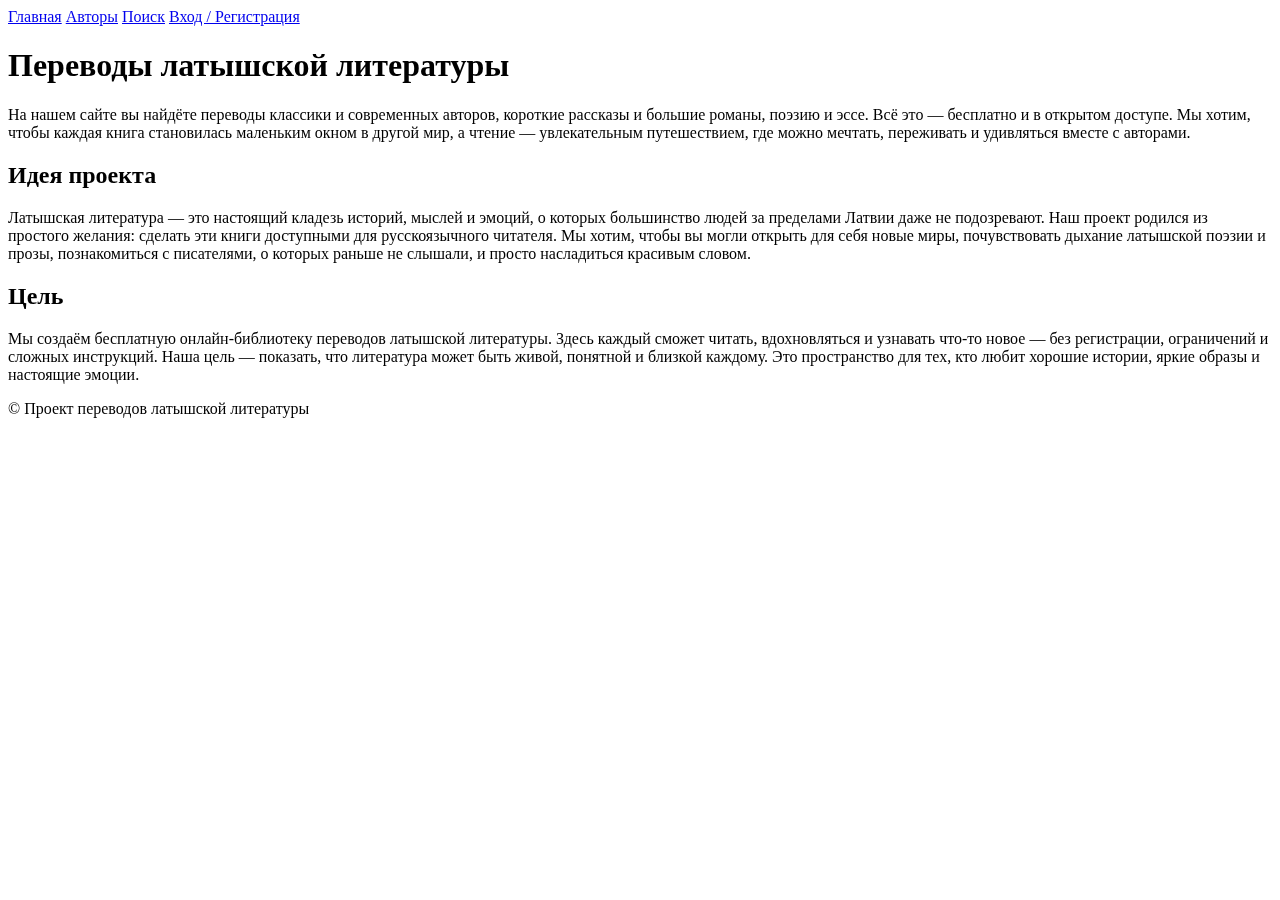
<file: index.html>
<!DOCTYPE html>
<html lang="ru">
<head>
  <meta charset="UTF-8">
  <title>Переводы латышской литературы</title>
  <link rel="stylesheet" href="style.css">
  <!-- AOS CSS -->
  <link href="https://unpkg.com/aos@2.3.1/dist/aos.css" rel="stylesheet">
</head>
<body>

<header class="top-menu" data-aos="fade-down">
  <nav>
    <a href="index.html">Главная</a>
    <a href="authors.html">Авторы</a>
    <a href="search.html">Поиск</a>
    <a href="register.html">Вход / Регистрация</a>
  </nav>
</header>

<main>
  <section data-aos="fade-up">
    <h1>Переводы латышской литературы</h1>
    <p>
     На нашем сайте вы найдёте переводы классики и современных авторов, короткие рассказы и большие романы, поэзию и эссе. Всё это — бесплатно и в открытом доступе. Мы хотим, чтобы каждая книга становилась маленьким окном в другой мир, а чтение — увлекательным путешествием, где можно мечтать, переживать и удивляться вместе с авторами.
    </p>
  </section>

  <section data-aos="fade-up">
    <h2>Идея проекта</h2>
    <p>
      Латышская литература — это настоящий кладезь историй, мыслей и эмоций, о которых большинство людей за пределами Латвии даже не подозревают. Наш проект родился из простого желания: сделать эти книги доступными для русскоязычного читателя. Мы хотим, чтобы вы могли открыть для себя новые миры, почувствовать дыхание латышской поэзии и прозы, познакомиться с писателями, о которых раньше не слышали, и просто насладиться красивым словом.
    </p>
  </section>

  <section data-aos="fade-up">
    <h2>Цель</h2>
    <p>
      Мы создаём бесплатную онлайн-библиотеку переводов латышской литературы. Здесь каждый сможет читать, вдохновляться и узнавать что-то новое — без регистрации, ограничений и сложных инструкций. Наша цель — показать, что литература может быть живой, понятной и близкой каждому. Это пространство для тех, кто любит хорошие истории, яркие образы и настоящие эмоции.
    </p>
  </section>
</main>

<footer data-aos="fade-up">
  <p>© Проект переводов латышской литературы</p>
</footer>

<!-- AOS JS -->
<script src="https://unpkg.com/aos@2.3.1/dist/aos.js"></script>
<script>
  AOS.init({ duration: 1000, once: true });
</script>

</body>
</html>
</file>
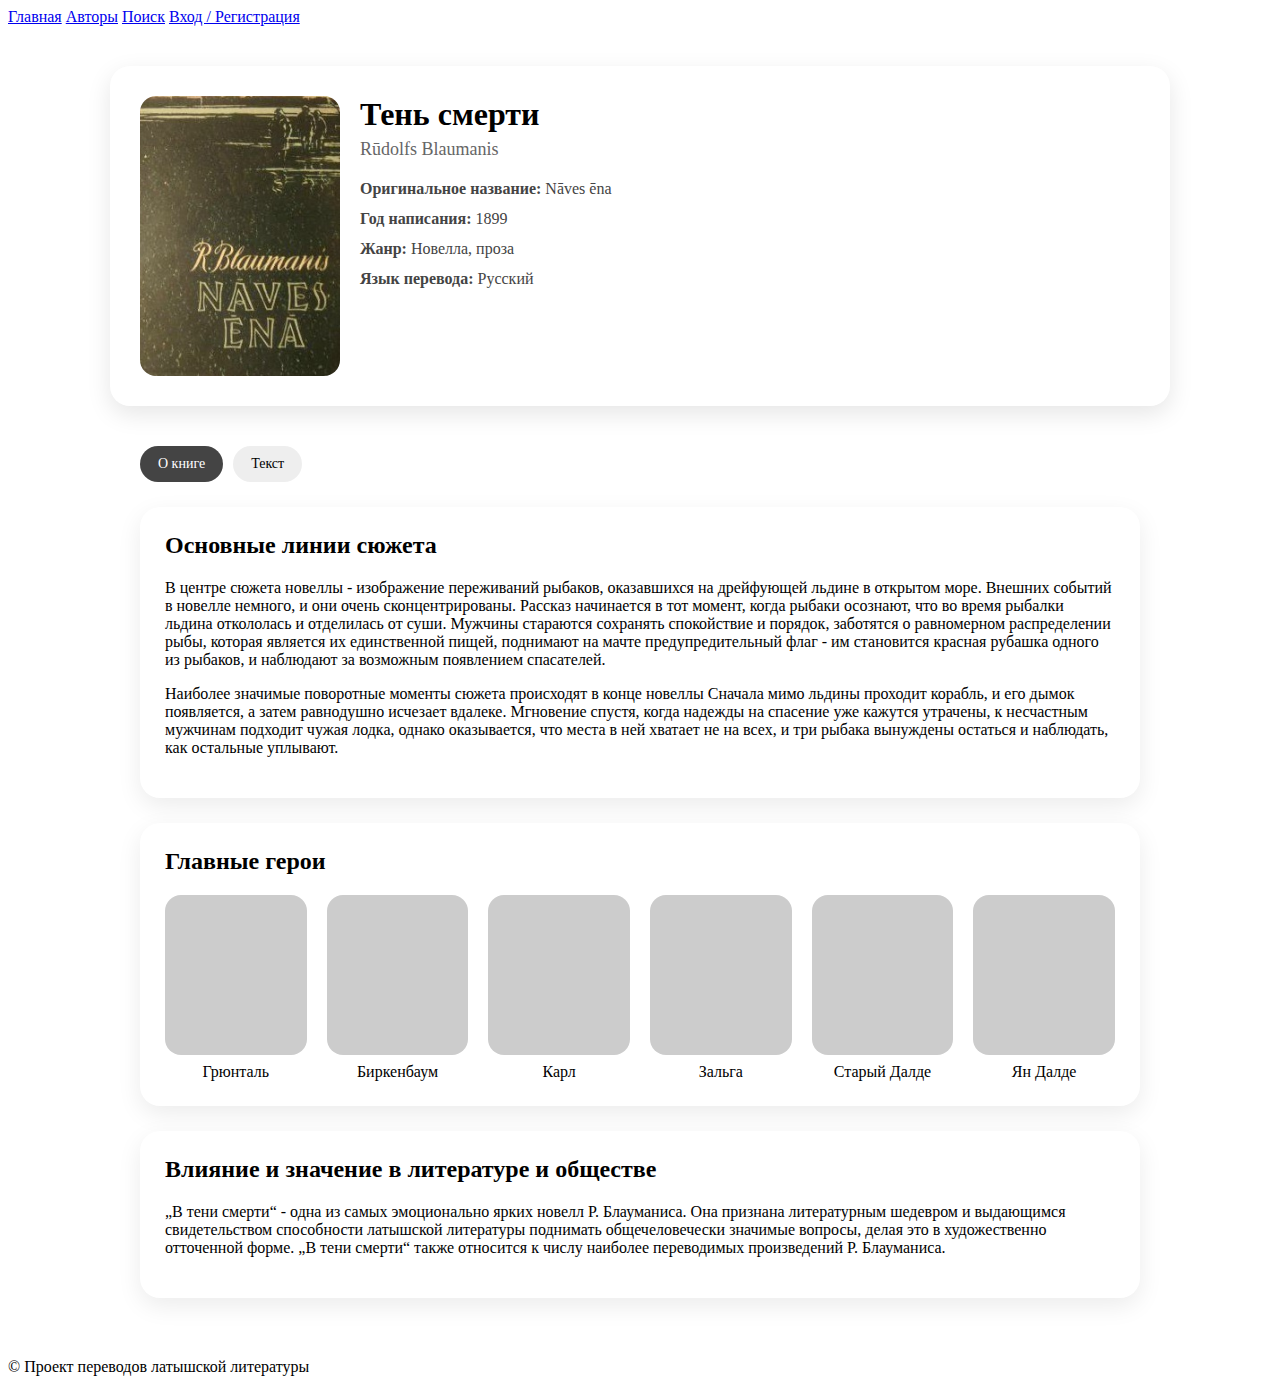
<file: works/naves-ena.html>
<!DOCTYPE html>
<html lang="ru">
<head>
  <meta charset="UTF-8">
  <title>Тень смерти — Rūdolfs Blaumanis</title>
  <link rel="stylesheet" href="../style.css">
  <style>
    .book-header {
  display: flex;
  gap: 20px;
  margin: 40px auto;
  max-width: 1000px;
  background: #fff;
  border-radius: 20px;
  padding: 30px;
  box-shadow: 0 8px 25px rgba(0,0,0,0.1);
  align-items: flex-start;   /* как в том варианте */
}

.book-info {
  flex: 1;   /* просто занимает место, без растягивания */
}


.book-cover {
  width: 200px;
  height: 280px;
  border-radius: 16px;
  overflow: hidden;
  flex-shrink: 0;
  background: #ddd;
}

.book-cover img {
  width: 100%;
  height: 100%;
  object-fit: cover;
}

.book-info h1 {
  margin: 0 0 6px 0;
  font-size: 32px;
  text-align: left;
}

.book-info .author {
  margin: 0 0 20px 0;   /* вот этот отступ делает “перелом” */
  color: #666;
  font-size: 18px;
}


.book-meta p {
  margin: 12px 0;
  font-size: 16px;
  color: #444;
}

.tabs {
  display: flex;
  gap: 10px;
  max-width: 1000px;
  margin: 20px auto;
  padding: 0 20px;
}

.tab {
  padding: 10px 18px;
  background: #eee;
  border-radius: 20px;
  cursor: pointer;
  font-size: 14px;
  transition: 0.2s;
}

.tab:hover {
  background: #ddd;
}

.tab.active {
  background: #444;
  color: white;
}

.tab-content {
  display: none;
  max-width: 1000px;
  margin: 0 auto 60px;
  padding: 0 20px;
}

.tab-content.active {
  display: block;
}

.card {
  background: #fff;
  border-radius: 20px;
  padding: 25px;
  margin-top: 25px;
  box-shadow: 0 8px 25px rgba(0,0,0,0.08);
}

.card h2 {
  margin-top: 0;
}

.book-text {
  line-height: 1.8;
  font-size: 17px;
  color: #222;
}

.book-text p {
  margin-bottom: 16px;
}

    .book-text .dialog {
  margin-left: 20px;
  font-style: italic;
}



    .pagination {
  margin-top: 20px;
  display: flex;
  justify-content: center;
  gap: 15px;
  align-items: center;
}

.pagination button {
  padding: 8px 14px;
  border-radius: 10px;
  border: none;
  background: #444;
  color: white;
  cursor: pointer;
}

.pagination button:hover {
  background: #666;
}



    .heroes-grid {
  display: grid;
  grid-template-columns: repeat(auto-fill, minmax(130px, 1fr));
  gap: 20px;
  margin-top: 20px;
}

.hero-card {
  text-align: center;
  cursor: pointer;
  transition: 0.3s;
}

.hero-card:hover {
  transform: translateY(-5px);
}

.hero-photo {
  width: 100%;
  height: 160px;
  border-radius: 16px;
  background: #ccc;   /* потом заменишь на фон с фото */
  margin-bottom: 8px;
}

.hero-card p {
  margin: 0;
  font-weight: 500;
}

.hero-modal {
  position: fixed;
  inset: 0;
  background: rgba(0,0,0,0.6);
  display: none;
  justify-content: center;
  align-items: center;
  z-index: 999;
}

.hero-modal.active {
  display: flex;
}

.hero-modal-content {
  background: white;
  border-radius: 20px;
  max-width: 500px;
  padding: 30px;
  animation: fadeIn 0.3s ease;
}

@keyframes fadeIn {
  from {opacity: 0; transform: scale(0.95);}
  to {opacity: 1; transform: scale(1);}
}

  </style>
</head>
<body>

<header class="top-menu">
  <nav>
    <a href="../index.html">Главная</a>
    <a href="../authors.html">Авторы</a>
    <a href="../search.html">Поиск</a>
    <a href="../register.html">Вход / Регистрация</a>
  </nav>
</header>

<!-- Шапка книги -->
<div class="book-header">
  <div class="book-cover">
    <img src="../images/naves-ena.jpg" alt="Тень смерти">
  </div>
  <div class="book-info">
    <h1>Тень смерти</h1>
    <p class="author">Rūdolfs Blaumanis</p>
    <div class="book-meta">
      <p><strong>Оригинальное название:</strong> Nāves ēna</p>
      <p><strong>Год написания:</strong> 1899</p>
      <p><strong>Жанр:</strong> Новелла, проза</p>
      <p><strong>Язык перевода:</strong> Русский</p>
    </div>
  </div>
</div>

<!-- Вкладки -->
<div class="tabs">
  <div class="tab active" onclick="openTab('aboutBook')">О книге</div>
  <div class="tab" onclick="openTab('bookText')">Текст</div>
</div>

<!-- Контент -->
<div id="aboutBook" class="tab-content active">
  <div class="card">
    <h2>Основные линии сюжета</h2>
    <p>
     В центре сюжета новеллы - изображение переживаний рыбаков, оказавшихся на дрейфующей льдине в открытом море. Внешних событий в новелле немного, и они очень сконцентрированы. Рассказ начинается в тот момент, когда рыбаки осознают, что во время рыбалки льдина откололась и отделилась от суши. Мужчины стараются сохранять спокойствие и порядок, заботятся о равномерном распределении рыбы, которая является их единственной пищей, поднимают на мачте предупредительный флаг - им становится красная рубашка одного из рыбаков, и наблюдают за возможным появлением спасателей.
    </p>
    <p>Наиболее значимые поворотные моменты сюжета происходят в конце новеллы Сначала мимо льдины проходит корабль, и его дымок появляется, а затем равнодушно исчезает вдалеке. Мгновение спустя, когда надежды на спасение уже кажутся утрачены, к несчастным мужчинам подходит чужая лодка, однако оказывается, что места в ней хватает не на всех, и три рыбака вынуждены остаться и наблюдать, как остальные уплывают. </p>
  </div>



  
 <div class="card">
  <h2>Главные герои</h2>

  <div class="heroes-grid">
    <div class="hero-card" onclick="openHero('grintals')">
      <div class="hero-photo"></div>
      <p>Грюнталь</p>
    </div>

    <div class="hero-card" onclick="openHero('birkenbaums')">
      <div class="hero-photo"></div>
      <p>Биркенбаум</p>
    </div>

    <div class="hero-card" onclick="openHero('karlens')">
      <div class="hero-photo"></div>
      <p>Карл</p>
    </div>

    <div class="hero-card" onclick="openHero('zalga')">
      <div class="hero-photo"></div>
      <p>Зальга</p>
    </div>

    <div class="hero-card" onclick="openHero('dalda')">
      <div class="hero-photo"></div>
      <p>Старый Далде</p>
    </div>

    <div class="hero-card" onclick="openHero('janis')">
      <div class="hero-photo"></div>
      <p>Ян Далде</p>
    </div>
  </div>
</div>


  <div class="card">
    <h2>Влияние и значение в литературе и обществе</h2>
    <p>„В тени смерти“ - одна из самых эмоционально ярких новелл Р. Блауманиса. Она признана литературным шедевром и выдающимся свидетельством способности латышской литературы поднимать общечеловечески значимые вопросы, делая это в художественно отточенной форме. „В тени смерти“ также относится к числу наиболее переводимых произведений Р. Блауманиса.</p>
  </div>
</div>

<div id="bookText" class="tab-content">
  <div class="card">
    <h2>Текст произведения</h2>
    <div class="book-text">
      <div id="rawText" style="display:none;">
      <p><em>Здесь будет размещён текст перевода.</em></p>
      <p>Все еще дул юго-западный ветер и громадная льдина плыла все дальше и дальше в море. На льдине находились четырнадцать рыбаков и две лошади. Рыбаки были заняты рубкой прорубей и спусканием в воду сетей, и никто из них не заметил, как лед стал отдаляться от берега. Только, когда спастись больше не было возможности, они обратили внимание на случившееся несчастье: лошадь чего-то побежала к берегу, Карл, шестнадцатилетний мальчик, погнался на второй лошади за нею и настиг ее, как раз на таком расстоянии от берега, откуда можно было видеть, что лед отделился. Мальчик стремглав понесся назад и сообщил товарищам о случившемся, но, когда те все сбежались на край льдины, доплыть до берега больше не было надежды.</p>

<p>Юрий Скар, у которого дома была жена с тремя детьми, с отчаяния все-таки бросился в воду, и товарищи видели, как он утонул недалеко от берега. С той минуты, как случилось несчастье, прошло уже несколько часов, а льдина все еще плыла дальше так же незаметно, как вначале. Бледность первого испуга сошла с мужских лиц: в странном выражении их отражалось только угнетенное душевное состояние, лица выглядели длиннее, брови у всех были болезненно сдвинуты и в глазах дорожал и сверкал огонек, свидетельствовавший о тайном отчаянии. Все они знали, что с каждым мгновением они уплывали не только от берега, но и от жизни. Рыбаки разделились на кучки и тихо разговаривали. Вокруг Карла стояли молодые и не женатые: Гульбе, Биркенбаум и Ян Далде, все здоровые с виду и сильного телосложения. Мальчик еще раз рассказывал им, как он ехал и бежал и как далеко на глаз была уже льдина от берега, как он заметил несчастье.</p>

<p class="dialog">-- Разве ты тогда еще не мог бы доплыть до берега? -- спросил Биркенбаум.</p>
<p class="dialog">-- Я думаю, да, -- ответил мальчик. -- Вода-то холодная, но я думаю, что да... жаль, если бы я знал, что напрасно... что мы все равно... лучше было бы, если бы попробовал...</p>
<p class="dialog">-- Может быть, вышло бы также, как со Скаром, -- сказал Ян Далде.</p>
<p class="dialog">-- Да, может быть... Но я думаю, что удалось бы, -- вздохнул мальчик, -- Если бы я сбросил полушубок и постарался бы... -- И голубые, ясные глаза Карла наполнились слезами.</p>
<p class="dialog">-- Ну, ну, не горюй еще, авось хорошо будет, -- успокаивал Биркенбаум. -- Ветер переменится, люди выедут искать нас. Не горюй.</p>
<p class="dialog">-- Я ведь и не говорю ничего.</p>

<p>Поодаль от этой группы стоял высокий, худой старик с темной, широкой, с проседью бородой и цыганским носом. Он неподвижно глядел на мужчину, который стоял перед ним, сгорбившись и сложив руки, и выглядел немногим моложе старика. Это был Цубук с сыном Лудом.</p>

<p>Молодые, женатые мужчины собрались в отдельный кружок: высокий, красивый Грюнталь, цветущий Скапан с чрезвычайно толстыми и красными щеками, бледный, ласковый Скрастин и плечистый Силис. Старый Далде разговаривал со Стуре, пожилым холостяком, а Зальга и Гурлум стояли каждый отдельно.</p>

<p>Грюнталь выдавался в своем кружке своим голосом и смелым поведением. Он говорил почти один, сам отвечая на задаваемые им же вопросы. Он вел себя смело и беззаботно и все взгляды были обращены на его губы.</p>

<p class="dialog">-- Много, если дня два, три так проездим, -- сказал он таким убежденным голосом, как будто все находились на корабле, руководителем которого был он, -- два, три дня. А если и днем больше... хватит этой рыбы, что у Зальга на возу, а если нет, возьмем одну лошадь.</p>
<p class="dialog">-- Да, -- подтвердил Скрастин, изобразив на своем бледном, ласковом лице улыбку, так как он, где мог, придавал своим словам смешной оттенок, -- возьмем одну лошадь. Лошадиное мясо, говорят, сладковато.</p>

<p>Красные губы Скапана немного сморщились, а на лице Силиса появилось явное отвращение.</p>

<p class="dialog">-- Еще ведь не едим его, -- смеялся Грюнталь.</p>
<p class="dialog">-- А когда будем есть, он-то и будет тот, кто захочет больший кусок, -- сказал Скрастин. -- Или ты мне обещаешь свою долю, Силис?</p>
<p class="dialog">-- Что там обещать, или не обещать, -- нехотя ответил Силис, -- Придется, так съедим. Но о таких вещах здесь что-то давно не слыхать. В запрошлом году действительно в Ямбурге -- или где там -- рыбаков унесло в море, но через три дня они опять попали на берег.</p>
<p class="dialog">-- Да, -- подтвердил Грюнталь. -- И я в прошлом году читал в газетах такое же известие про остров Эзель. И здесь, вдоль Курляндского берега тоже случались такие вещи. Только в нашей местности про это не слыхать.</p>
<p class="dialog">-- Мой отец рассказывал про такой случай, -- сказал старый Далде, повернувшись к ним. -- Не помню больше, было ли их девять, или десять, или одиннадцать человек, которые тогда пропали.</p>
<p class="dialog">-- Пропали? -- повторил Скрастин, -- пропали?</p>
<p class="dialog">-- Да, пропали, -- вполголоса повторил старик и его немного тусклые, покрасневшие и распухшие глаза скользнули на сына Яна.</p>

<p>Все замолкли, и никто не смотрел друг другу в глаза, ибо человек стыдится большого несчастия также, как и большого позора.</p>

<p class="dialog">-- Ну, -- через минуту опять начал Грюнталь, -- разве уж с нами так будет? Я этому не верю. Мне все кажется, что это будет всего лишь такое... такое... как это сказать... такое немного опасное катанье. В первую минуту, конечно, и у меня пробежала такая неприятная дрожь, не шутка ведь... но теперь... подумайте, нас четырнадцать человек, среди которых -- один, два, четыре, шесть, восемь: среди которых восемь таких, как на подбор, мы ведь ни с того, ни с сего не уйдем... не пропадем. Это не может быть!</p>
<p>Сильный, густой голос Грюнталя звучал товарищам так приятно, что лица их немного прояснились. Никто его словам не верил, так как никто ведь не был таким ребенком, чтобы не знать, что молодость и сила не в состоянии отвратить несчастье и судьбу, но тем не менее становилось легче, слушая этот мужественный голос, который с таким убеждением высказывал то, на что каждое сердце трепеща надеялось.</p>

<p class="dialog">-- У меня дома жена всегда видит сон, если предстоит какое-нибудь несчастье... Нет, кроме шуток... А сегодня утром она мне ничего не сказала. И затем посмотрите только на Биркенбаума! Одного такого парня, как он, уже Богу было бы жаль, где же еще нас всех!</p>

<p>Биркенбаум посмотрел на них и приветливо улыбнулся. У него были удивительно ясные и ласковые детские глаза и на румяных щеках виднелись белесоватые пятнышки, как будто к ним кто-то прикоснулся пылью белого, весеннего цветка. Все другие поняли, что Грюнталь подтрунивал над парнем, только он сам принял слова рыбака за ласку. Он отнес их к своей наружности, а все другие к его характеру. А про последний всякий думал очень плохо.</p>

<p>Биркенбаум не был курляндец, а пришел сюда из центра Лифляндии. Раньше он гнал плоты по Огеру в Двину, затем по Двине в Ригу. Из Риги он попал в Митаву, Гольдинген, Либаву и наконец нанялся работником к Зальге, который стоял в отчаянии тут же отдельно от всех. Биркенбаум был известен среди рыбаков, как большой силач и отчаянный драчун. Он со своей силой жил так же беззаботно, как изнеженный сын американского миллионера на отцовские деньги. Сила его была неистощима. Румяный, чрезвычайно живыми глазами смотрел он на своих товарищей по несчастью.</p>

<p class="dialog">-- Заметьте, что по нем плакало бы больше глаз, чем по любом из нас, -- сказал Скрастин, жалко улыбаясь. -- Не так ли Биркенбаум? У меня жена, паренек и девочка, они кричали бы по мне, но по тебе вопили бы -- сколько, а?</p>

<p>Биркенбаум пожал плечами.</p>

<p class="dialog">-- Соберем теперь рыбу, -- сказал Грюнталь, так как часть рыбы из зальгинского воза рассыпалась по льду. -- Нельзя знать, когда отколется кусок и каждую рыбку будет жаль.</p>

<p>Толпа разделилась и спустя некоторое время рыбаки пришли к зальгинскому возу, чтобы положить на него собранную рыбу.</p>

<p>Но Зальга сидел на возу и никого не подпускал.</p>

<p class="dialog">-- Оставьте себе, оставьте, -- сказал он -- Что пропало, то пропало.</p>
<p class="dialog">-- Что это значит? Что ты думаешь? -- спросил Грюнталь.</p>
<p class="dialog">-- Это значит, что воз мой и что другим до него нет никакого дела, -- ответил Зальга, жадно-заботливой рукой покрывая воз рогожами и покрывалом.</p>
<p class="dialog">-- Он с ума сошел! -- воскликнул Биркенбаум. -- Он, видно, один думает съесть этот воз!</p>
<p class="dialog">-- Это мое дело, что я думаю, -- резко возразил Зальга и его желтое лицо сморщилось и глаза приняли выражение глаз жадной мартышки.</p>

<p>Биркенбаум вспыхнул злобой.</p>

<p class="dialog">-- Ей Богу, он думает, что он еще хозяин этой рыбы, -- воскликнул он. -- Прочь с воза, старик!</p>

<p>И он бросил свою рыбу на лед, схватил Зальга и силой хотел стащить его с воза. Но тот крепко держался за рогожи и покрывало, как паук за свою паутину, когда его вытаскивают из его убежища.</p>

<p class="dialog">-- Оставь, оставь, Биркенбаум, -- успокаивал Грюнталь, становясь между ними. -- Авось все сделаем по-хорошему. Если не иначе, так откупим у него этот воз.</p>

<p>Биркенбаум отпустил Зальгу и тот опять вскарабкался на воз. Всем рыбакам вдруг показалось, что Биркенбаум вовсе не такой плохой человек, и некоторые громко высказали это. Только Гурлум стоял отдельно и не говорил ни слова. Он был жестокий человек и знал, что никто ему добра не желал. Его единственной заботой было не подать теперь повода к насмешкам, так как он был очень самолюбив и чрезмерно горд. Он свое отчаянье старался скрыть под видом угрюмого равнодушие и уже теперь боялся, как бы только не потерять присутствия духа и с честью погибнуть, если на спасение больше не будет надежды.</p>

<p>К обеденному времени ветер сильнее взволновал море и лед начал странно трещать. Треск усиливался и рыбаки, с лиц которых начали исчезать темные тени, опять стали угрюмее и молчаливее. Вдруг по льдине прошел странный треск. Карл, стоявший рядом с Биркенбаумом, схватил руку парня.</p>

<p class="dialog">-- Страшно? -- спросил Биркенбаум и попробовал улыбнуться. Голубые глаза мальчика, полные жгучим отчаянием, смотрели на парня.</p>
<p class="dialog">-- Лед наверно... наверно... -- сказал он, но не докончил. -- Я останусь с тобой.</p>
<p class="dialog">-- Ты держись своих хозяев, Далде и Яна.</p>
<p class="dialog">-- Нет, мне лучше...</p>
<p class="dialog">-- Как хочешь.</p>

<p>Мальчик крепко сжал руку Биркенбаума и так они оба стояли рядом и вместе с другими смотрели кругом, ища глазами, где бы это мог отделиться кусок. Когда зловещий треск возобновился сильнее, Биркенбаум невольно обхватил рукой шею Карла. Он почувствовал ласковое расположение к этому мальчику, который его выбрал ближайшим товарищем по несчастью.</p>

<p class="dialog">-- Сердце дрожит? -- полушутливо спросил Биркенбаум.</p>
<p class="dialog">-- Нет. Мне только так... я не знаю... Сердце сжимается... я не хочу бояться! Говорю себе, что будет, будет... ан нет!</p>

<p>Тонкие морщины, которые тянулись по румяному худому лицу мальчика от носа мимо углов рта и старили его, стали глубже. После продолжительного молчания он спросил:</p>

<p class="dialog">-- Ау тебя?</p>
<p class="dialog">-- Что?</p>
<p class="dialog">-- Как у тебя на душе?</p>
<p class="dialog">-- У меня? хорошо, что ли? Скверно, разумеется... Силой тут ничего не поделаешь, -- как будто обидевшись добавил парень.</p>
<p class="dialog">-- А как ты думаешь, что с нами будет?</p>
<p class="dialog">-- Что я там... слышал, что Грюнталь сказал. Три, четыре дня.</p>
<p class="dialog">-- Да, разве ты веришь этому?</p>
<p class="dialog">-- На спасение довольно большие надежды. Быть может, встретим какой-нибудь корабль.</p>
<p class="dialog">-- Но если не встретим?</p>
<p class="dialog">-- Тогда... ну тогда ты уж знаешь, что будет.</p>

<p>Мальчик замолк. Здесь только и могла быть речь о спасении или о гибели, но его сердце жаждало еще третьего вероятия, жаждало чего-то неведомого, непостижимого, какого-то чуда, ибо для цветущей жизни смерть есть нечто невероятное. Ледяной плот скользил дальше, море шумело и начинало разрушать края его. Кусок за куском откалывался, плыл рядом и терся о края большой льдины. Вдруг между рыбаками, стоявшими двумя кучками, образовалась узкая, зеленовато-серая трещина она расширялась, росла и отделяла обоих Цубуков, Стуре и Скапана от остальных товарищей. С обеих сторон раздались крики. Как вспуганные муравьи, люди махая руками бегали вдоль краев льдин. Старый Цубук, по-видимому, хотел броситься в воду, тогда как сын боролся с ним и держал его. Расстояние между обеими льдинами быстро росло и наконец о том, чтобы переплыть с одной на другую, больше нечего было и думать.</p>

<p class="dialog">-- Эти теперь пропали, -- сказал Грюнталь. -- Без куска пищи. Жаль Скапана... На середину! Больше на середину! И будем держаться все вместе!</p>

<p>Несчастная кучка людей молча двинулась вперед. Остановившись, они долго тревожным взглядом следили за облаками, которые как серые простыни летели по небу, смотрели на беспрерывный бег волн и слушали их привычный рев. Постепенно в этом однообразии их оцепенение опять прошло, и они стали обмениваться друг с другом словами.</p>

<p class="dialog">-- Бедняга Скапан, -- сказал Ян старому Далде, своему отцу, -- жаль его. Пять месяцев как женился.</p>
<p class="dialog">-- Про старого Цубука... там, впрочем, нечего жалеть. Ему была пора. Также и Луд. Из него тоже ничего не вышло бы... Но Стуре, такой бережливый и честный человек... весь век... и вот... и вот...</p>

<p>Старший Далде не сказал ничего. Что говорить о чужой гибели, когда самому такая же предстоит. Он смотрел на сына и губы его вздрагивали.</p>

<p class="dialog">-- Мать обещала приготовить нам сегодня тушенную капусту, -- сказал он. -- Но теперь она уже будет знать...</p>
<p class="dialog">-- Ян кивнул головой. Отец зажмурил глаза и зажал один из них указательным пальцем, но все-таки не мог удержать несколько слез, скатившихся на его белую бороду.</p>
<p class="dialog">-- Да, она теперь уже будет знать, -- повторил он. -- Что она скажет, когда мы оба... оба... Не мог ты остаться дома... О себе я ничего... также и она... Но о тебе... ты ей был...</p>

<p>Его распухшие глаза снова зажмурились и ноздри дрожали. Ян стиснул зубы. Ничто так не возвышает и вместе с тем не огорчает нас так, как печаль других о нашей судьбе.</p>

<p class="dialog">-- Ах, -- сдавленно проговорил он, -- не горюй еще, авось мы еще счастливо попадем на берег.</p>
<p class="dialog">-- Да, да, да, также, как в тот раз те девять, или десять. Теперь нас десять только и осталось.</p>

<p>К вечеру Грюнталь созвал товарищей и спросил, не хотят ли они есть? Он опять говорил тем же смелым голосом, как всегда, и усталые сердца рыбаков приободрились от него и почувствовали к нему благодарность. Скрастин ответил от имени всех, что есть-то хочется, но что же есть? рыба сырая и лошади еще живы.</p>

<p class="dialog">-- Примемся за рыбу, -- сказал Грюнталь. -- Котла нет. Сварим ее в моей кожаной шапке.</p>
<p class="dialog">-- В переднике было бы лучше, -- заметил Силис.</p>
<p class="dialog">-- Твой без дегтя? -- спросил Грюнталь. -- Нет? ну тогда останемся при шапке. Разрубите одни дровни и размельчите лед.</p>

<p>Пока шли эти приготовления, Грюнталь подошел к Зальге, который, зажав руки между колен, сидел на краю дровней.</p>

<p class="dialog">-- Раскрывай! -- сказал рыбак.</p>
<p>Но Зальга не слушался. Он растопырил руки, как будто желая защитить воз.</p>
<p class="dialog">-- Раскрывай воз! -- еще раз крикнул Грюнталь и гневно сдвинул брови.</p>

<p>Зальга начал обеими руками шарить на возу, его желтая, морщинистая кожа на нижней скуле сморщилась, при чем подбородок совсем заострился. Он что-то бормотал сквозь зубы и наконец слова "условиться в цене" долетели до слуха Грюнталя. Здоровое красно-коричневое лицо рыбака вспыхнуло.</p>

<p class="dialog">-- Ты одурел! -- заревел он. -- Или тебе захотелось испить морской воды! Прочь с воза!</p>

<p>Зальга поднялся, медленно потащился прочь и стал за лошадью. Грюнталь раскрыл воз, выбрал для каждого по две одинаковой величины рыбы и стал рассекать ее. Когда огонь с большим трудом был разведен, шапку Грюнталя стали осторожно держать над огнем, за продетые в обе стороны бечевки, пока лед не растаял; тогда в воду вложили рыбу и опустили "котел" ниже. Когда первый котел был полуготов, поставили другой и третий, пока не подогрели всю рыбу. Вполне сварить ее они не смели, надо было беречь дрова. Затем рыбу разделили.</p>

<p class="dialog">-- Спасибо-то надо сказать, -- сказал Скрастин, -- но пальцев после них, пожалуй, никто не оближет.</p>

<p>Рыбаки попробовали есть, но вкус рыбий был очень скверный: у нее был вкус пота и горькой морской воды, кроме того, она была полусырая. Лишь Биркенбаум свою съел.</p>

<p class="dialog">-- У меня издавна очень хорошая корзина, -- уверял он. -- Я камни могу жрать.</p>
<p class="dialog">-- Когда вода подступает ко рту -- надо учиться плавать, когда настанет голод -- будем учиться есть, -- прибавил Грюнталь и сунул свою рыбу в карман, -- Ничего не будем бросать.</p>
<p class="dialog">-- У меня еще с сегодняшнего утра осталось немного хлеба, -- прошептал Далде, повернувшись к сыну, -- отойдем немного в сторону, тогда я тебе дам.</p>
<p class="dialog">-- А ты?</p>
<p class="dialog">-- Мне... Я еще могу обойтись.</p>
<p class="dialog">-- Ешь только сам, отец.</p>
<p class="dialog">-- Нет, нет, я знаю, тебе хочется... молодому ведь больше... -- и он отвел Яна в сторону и сунул ему в руку пол ломтя хлеба.</p>
<p>Но Ян не взял.</p>
<p class="dialog">-- Ешь только сам, -- сказал он и опять присоединился к товарищам.</p>

<p>С наступлением сумерек Грюнталь велел повернуть дровни так, чтобы ветер дул сбоку и затем рыбаки уселись на них спиной друг к другу. Так они думали провести ночь.</p>

<p>Стемнело. Ни одна звездочка не мерцала на небе, дул пронизывающий ветер, и кругом выло и бушевало море. Никто не сомкнул глаз. Все смотрели в густую тьму, которая как свинец ложилась им на плечи.</p>

<p class="dialog">-- Ах, как мне хочется есть! -- шепнул Карл Биркенбауму. -- Если бы хоть эта рыба не была так противна.</p>
<p class="dialog">-- Что ж делать, -- ответил парень.</p>
<p>После продолжительного молчания он услышал, как мальчик тяжело вздохнул.</p>

<p class="dialog">-- Что? -- равнодушно спросил он.</p>
<p class="dialog">-- Есть хочется, -- прошептал мальчик.</p>

<p>Биркенбаум с минуту сидел, нетерпеливо ударяя рукой по колену. Затем он встал и поднял мальчика на ноги. Он на несколько шагов отвел его от дровней, вытянул что-то из-за пазухи и сунул в руку Карлу.</p>

<p class="dialog">-- Пей, -- приказал он и мальчик открыл бутылку и пил.</p>
<p class="dialog">-- Но не говори никому, -- сказал Биркенбаум, отнимая бутылку. -- А теперь попробуй закусить.</p>

<p>Они вернулись к дровням и мальчик, хотя с отвращением, все-таки съел свою рыбу. И затем опять долго никто не шевелился; ночь шла своим чередом, море шумело, лед трещал и ветер разносил над льдиной запах соленой воды.</p>

<p class="dialog">-- Биркенбаум, ты спишь?</p>
<p class="dialog">-- Нет.</p>
<p class="dialog">-- Я немного прилягу к тебе на колени.</p>
<p class="dialog">-- Приляг.</p>

<p>Карл положил руки Биркенбауму на колени и прилег на них головой. Спустя некоторое время парень заметил, как холодны руки мальчика. Он снял рукавицу и взял в свою теплую, полную жизни руку худые, окоченевшие пальцы мальчика. Они постепенно согрелись, и теплота полилась из пальцев мальчика в пальцы парня и обратно. Карл заснул. Ровное дыхание мальчика, которого парень не слышал, а только чувствовал по поднимавшейся груди, и теплота его пальцев напомнили ему ночи, у которых не было ничего общего с спокойствием этого утомленного мальчика.</p>

<p>Значит, все пропало. Никогда больше он с горячим, бьющимся сердцем и открытыми глазами не будет лежать в постели и ждать, пока все заснут, чтобы тогда неслышно встать... Никогда больше он не откроет дверь клети, никогда не будет лежать растянувшись в тени полунаброшенного стога и играть загоревшими от солнца пальцами... Как это могло быть? Как он попал сюда? Он ведь там, далеко, в Орлиных горах был пастухом, долгие годы жил, пил, бесился, радовался, играл в театре, два дня шутя просидел в тюрьме, а теперь, а теперь... теперь он сидел на рыбацких дровнях, вокруг него бушевало море, и он ехал навстречу смерти. Это не может быть! Такие вещи происходят только в сказках и в снах. Это один из тех ужасных снов, которые так же живы и ясны, как сама жизнь. Если бы хоть можно было проснуться! Проснуться! Что за вздор! Он очень хорошо знал, что не спит. Этот лед, этот соленый морской ветер, этот рев, все, все было действительностью, он действительно голодал и действительно должен был умереть -- умереть с голоду или упасть в воду, в тьму, в бездну, вместе с этим мальчиком, Грюнталем и всеми этими бодрыми и здоровыми людьми...</p>

<p>Холодные мурашки с быстротой молнии пробежали по спине парня и в горле у него пересохло. Нет, это все-таки не может быть! Такие ужасы происходят там, далеко, в чужих странах и про них рассказывали и читали, как про что-то обыденное, нужное, но сам ведь он не мог дожить до такого случая! Биркенбаум всегда был твердо уверен, что он пройдет жизнь невредимым. Когда кто-нибудь, бывало, порежет руку, разрубит ногу, попадет в машину, утонет, парень всегда слушал это с сознанием, что его никогда не постигнет такое несчастье. А теперь он сидел на ломкой, рыхлой льдине и кругом была ночь и смерть... Эх, этот Зальга! Если бы тот к нему не привязался! Тогда он, может быть, опять отправился бы назад на свою родину, спал бы в теплой комнате, и хозяин с маленькой лампочкой в руках вышел бы теперь из своей комнаты, разбудил бы его и послал кормить лошадей.</p>

<p>Парень вздрогнул и невольно сжал пальцы Карла так крепко, что тот беспокойно зашевелился. Биркенбаум очнулся, отпустил пальцы мальчика и, словно успокаивая, положил другую руку на его плечи. Его волнение постепенно улеглось. Еще ведь была надежда, пищи еще было довольно, еще, Бог знает, что могло произойти. Но ночь тянулась невыразимо долго и его отчаяние опять возрастало, жажда жизни взывала о спасении, пока на востоке не занялась заря, и парень, повесив голову, не задремал. Он проснулся, дрожа от холода. Другие уже встали с дровней и смотрели на море. Было неприятно холодно. Карл тоже дрожал, но продолжал дремать. Биркенбаум не хотел будить его и остался сидеть, пока тот сам не проснулся. Тогда и они встали и вместе с другими смотрели кругом себя. Та же вчерашняя, безотрадная картина: седые волны с белыми пенистыми гривами и сверху седые тучи. Ледяной плот стал меньше и круглее, на той стороне, откуда дул ветер, вдоль краев его качались и беспрерывно терлись зеленоватые колоды. Лица рыбаков выглядели гораздо старше, чем вчера, и в глазах их можно было прочесть, что их посетили призраки, требовавшие в жертву кровь их сердец.</p>

<p>Скрастин, поговорив с Яном, с которым он был немного дружен, и ласково и жалостно погладив плечи Карла, подошел к Грюнталю. Он также, как и все другие, считал его вожаком этой несчастной кучки людей.</p>

<p class="dialog">-- Как будет с завтраком? -- спросил он.</p>
<p class="dialog">-- Поедим опять рыбы, -- ответил Грюнталь. -- Кто хочет, пусть ест сырую, а для других подогреем ее, пока у нас еще есть дрова.</p>

<p>Опять развели огонь и также, как вчера, подогрели рыбу. Рыбаки морщась ели ее. Затем Биркенбаум отвел мальчика в сторону, и они оба выпили.</p>

<p class="dialog">-- Ты мне, как брат, -- сказал мальчик.</p>
<p class="dialog">-- Ах, что ты... это ничего. Ты у меня молодцом станешь.</p>
<p class="dialog">-- Знаешь, если мы попадем на берег, тогда... тогда мы подружимся.</p>
<p class="dialog">-- Хорошо, идет.</p>

<p>Когда они опять подошли к другим, Грюнталь приказал Биркенбауму крепко привязать к оглобле багор, так как надо было выкинуть флаг. Затем он спросил, нет ли у кого-нибудь красного платка? Оказалось, что такого ни у кого не было, но красные рубашки были у троих: у Грюнталя, Яна и Скрастина.</p>

<p class="dialog">-- Как будет Скрастин с твоей рубахой? -- спросил Грюнталь. Дашь выкинуть ее на воздух?</p>
<p class="dialog">-- Коли надо, так надо, -- жалостно ответил Скрастин. -- Холодно-то будет без нее. Я мерзлый человек. Я знаю, что у меня и в рубахе теперь губы синие. Но коли надо, так надо.</p>

<p>Все взгляды обратились на его губы, которые действительно были синеваты. Грюнталь не мог скрыть легкой улыбки.</p>

<p class="dialog">-- Ну, попробуем тогда и без тебя обойтись, -- сказал он. -- Я согласен кинуть между мною и Яном жребий, кому из нас выпадет отдать свою рубаху.</p>
<p class="dialog">-- Я тоже согласен, -- ответил Ян.</p>

<p>Грюнталь вытянул из бокового кармана книжечку, вырвал лист, разорвал его на две части, провел на одной крест и свернул обе в трубочки.</p>

<p class="dialog">-- Крест обозначает рубаху, -- сказал он, протягивая Яну на ладони бумажки.</p>
<p>Ян взял одну -- он вытянул листик с крестом.</p>

<p class="dialog">-- Заслоните меня от ветра, -- сказал он, быстро сорвал тулуп, пиджак и жилетку, на мгновение мелькнули его мускулистые руки и грудь и затем он опять стоял одетый в тулуп, как все другие. -- Это был, как прыжок в холодную воду, -- сообщил он.</p>

<p>Рубаху прикрепили к багру и подняли на воздух. Рыбаки хотели вырубить во льду дыру и укрепить в ней конец оглобли и затем еще привязать ее к дровням, чтобы шест не надо было держать. Но Грюнталь, желая чем-нибудь занять упавших духом людей, воспротивился этому и приказал, чтобы двое по очереди держали шест на воздухе и при том смотрели бы, не приближается ли откуда спасение. Когда пришла очередь Биркенбаума, он один хотел простоять назначенное время, но Карл не позволил, взял шест и помогал держать на воздухе знак гибели, который ветер развевал и трепал.</p>

<p class="dialog">-- Пить хочется, -- жаловался мальчик.</p>
<p class="dialog">-- Ты думаешь, что мне не хочется? -- ответил Биркенбаум. Грызи лед, соси лед.</p>
<p class="dialog">-- Грызи тут, грызи! Что нагрызешь, когда рот как обваренный! Как-то долго мы так выдержим?</p>
<p class="dialog">-- Да, Бог знает, этого, по всей вероятности, никто из нас не испробовал.</p>
<p class="dialog">-- Ах, если была бы хоть одна капелька, чего бы как следует напиться.</p>
<p class="dialog">-- Не скули, -- сказал Биркенбаум.</p>
<p class="dialog">-- Да ты большой, но если бы ты был такой, как я, тогда ты так не говорил бы.</p>

<p>Парень вспомнил прошлую ночь и стал опять ласков.</p>

<p class="dialog">-- Ну да, тяжело, тяжело, но что же делать, -- сказал он.</p>
<p class="dialog">-- Мне уже с детства не в пользу было холодное, -- продолжал жаловаться Карл. -- А теперь надо жрать живой лед... У меня тут в левом боку, под ребрами, так сосет, так сосет, а по временам уколет, как ножом.</p>
<p class="dialog">-- Да, в этом отношении я счастлив, для меня ледяная вода еще ничего.</p>

<p>Но спустя некоторое время и Скрастин начал жаловаться на жажду, и рыбаки встревожились этой новой угрожавшей им беды, о которой иной из них до сих пор хорошо не подумал. Грюнталь опять пытался успокоить товарищей.</p>

<p class="dialog">-- Еще ведь у нас есть две лошади, -- сказал он. -- В них еще довольно теплых соков, если они кому-нибудь прямо-таки понадобятся.</p>
<p class="dialog">-- Пить кровь! -- воскликнул Силис.</p>
<p class="dialog">-- Слизкий, солено-сладковатый напиток, -- спокойно пояснил Биркенбаум. -- Я пил кровь.</p>

<p>На лицах рыбаков появились вместе, жажда и отвращение, жажда теплой влаги и врожденное отвращение к крови.</p>

<p class="dialog">-- Мы еще не в достаточной степени жаждем, -- сказал Грюнталь, глядя на товарищей. -- Пробуравим эти березы тогда, когда нам их сок покажется приятным.</p>

<p>Когда опять наступила очередь Биркенбаума и Карла и они уже довольно долго простояли у шеста, мальчик сказал:</p>

<p class="dialog">-- Ты, Биркенбаум, наверно очень многое пережил?</p>
<p class="dialog">-- Ты думаешь потому, что я кровь пил? Это и ты мог пережить. Я тогда был твоих лет. Резали теленка... я тогда был сумасшедший мальчик...</p>
<p class="dialog">-- Так. А сколько лет тебе было, когда ты начал...</p>
<p class="dialog">-- Пить? Водку пить?</p>
<p class="dialog">-- Нет... Оставим это... Скажи, что тебе больше всего было бы жаль, если мы не попали бы больше на берег?</p>
<p class="dialog">-- Что? Всей жизни мне было бы жаль.</p>
<p class="dialog">-- Ее-то всякому жаль. Но, что-нибудь особенное. Мать, брата, невесту, или что другое.</p>
<p class="dialog">-- У меня нет ничего особенного. Я только думаю, что я еще много лет мог бы жить так, как до сих пор, и тогда мне становится жаль жизни или самого себя -- я хорошо не знаю.</p>
<p class="dialog">-- Да, самого себя... мне тоже. Но мне в особенности ради одной вещи. Я всегда до сих пор думал, не знаю, как тогда... и мне все сильнее хотелось знать, как тогда, когда так... двое... ах, Биркенбаум, если бы я был ты! -- Он смотрел на парня и в глазах его горел болезненный огонь неудовлетворенного желания.</p>
<p class="dialog">-- Это безразлично, -- резко выпалил Биркенбаум, странно задетый в своих стыдливейших чувствах. -- Это безразлично. Тебе то жаль, мне то жаль... Э, вздор!</p>

<p>Их очередь прошла и к шесту стали другие. К вечеру каждый опять получил свою долю рыбы и затем на них снова спустилась длинная ночь с своими грезами о теплых комнатах с горящею на столе светлою лампочкою, о бледных женщинах, стиснутых руках, заплаканных глазах. И Карл, хотя опять склонился к Биркенбауму на колени, спал мало и беспокойно. На третий день утром больше не было дров. Но никто больше и не думал варить рыбу. Жадными глазами все следили за дележом ее, опасаясь, как бы только кто-нибудь не получил больше. До сих пор Зальга сидел на возу и возился у него. Теперь Грюнталь приказал, чтобы никто, кроме того, кто к обеду или к ужину брал рыбу для дележа, не смел подходить к нему.</p>

<p class="dialog">-- У тебя больше ничего нет в бутылке? -- спросил Карл, отведя Биркенбаума в сторону.</p>
<p class="dialog">-- Нет.</p>
<p class="dialog">-- Но ведь было же еще довольно много.</p>
<p class="dialog">-- Это я вчера вечером выпил.</p>
<p class="dialog">-- И мне не дал?</p>
<p class="dialog">-- Разве я должен был это сделать? Разве я обещал тебе это?</p>
<p class="dialog">-- Обещал!.. Но ты же видишь, что мне хуже, чем тебе.</p>
<p class="dialog">-- Но это была моя бутылка. И мне тоже скверно. Благодари Бога, что вообще получил. Другой бы на моем месте...</p>
<p class="dialog">-- Ах, такой ты!</p>
<p class="dialog">-- Какой же такой?</p>
<p class="dialog">-- Ах, иди... было еще так много... там еще обоим до завтра, до послезавтра хватило бы! -- угрюмо воскликнул мальчик. -- И вот он все один вылакал.</p>
<p class="dialog">-- Смотри-ка! -- сердито воскликнул Биркенбаум. -- Он мне еще выговаривает. Карапуз этакий. Чтоб ты еще по морде не получил!</p>
<p class="dialog">-- Сам, чтобы не получил, -- едва сдерживая слезы, воскликнул мальчик и кинул на Биркенбаума враждебный взгляд. -- Пьяница!</p>

<p>Биркенбаум подошел к мальчику, строго посмотрел ему в глаза и сильно ударил его по губам.</p>

<p class="dialog">-- Теперь ты будешь молчать, -- сказал он.</p>

<p>Лицо мальчика изменилось от злобы. Он схватил руку парня и пытался укусить ее. Но Биркенбаум вырвал руку и, как железными клещами, сжал выше кисти руки мальчика. Карл желтоватыми зубами закусил бледную нижнюю губу и пытался ударить Биркенбаума ногой, но тот притянул мальчика так близко, что это не удалось. Вдруг парень заметил, что мальчик слабеет. Он отпустил его, и мальчик упал бы, если бы он опять не схватил его за руку. С минуту голова мальчика, как безжизненная, лежала на груди Биркенбаума.</p>

<p class="dialog">-- Карл, Карл, что с тобой! -- будил его парень.</p>
<p class="dialog">-- Пить, -- прошептал мальчик. -- Дайте пить, -- Биркенбаум подвел мальчика к дровням, затем подошел к Грюнталю и спросил, нельзя ли пустить одной лошади кровь, так как мальчик совсем ослабел.</p>
<p class="dialog">-- Об этом надо поговорить с другими, -- ответил Грюнталь. -- Ради этого мальчика мы еще не можем зарезать лошадь.</p>

<p>Он созвал рыбаков и те решили еще подождать. Грюнталь с сожалением махнул Биркенбауму рукой, и кучка разошлась. Биркенбаум, рядом с которым почти всегда находился Карл, остался один. Он подошел к Гурлуму, сказал что-то, но рыбак только посмотрел на него и ничего не ответил. Он обратился к Скрастину, тот посмотрел на него ввалившимися, страдальческими глазами и сказал: "Ну Биркенбаум?" покачал головой и отвернулся. Он подошел к Далдам, те говорили о матери, о ее одиночестве, о спасении. Он с минуту постоял возле них, они не обращали на парня внимания, он пошел дальше. Гульбе и Силис смотрели, как Зальга разрывал рогожу и кормил ею свою лошадь. Биркенбаум не хотел приблизиться ним. Ему противны были Зальгины глаза. Он повернулся к Грюнталю, который в это время стоял у шеста и один держал его. Но парень не останавливаясь прошел мимо него. В этом стройном рыбаке было что-то, чего Биркенбауму недоставало, что как будто невидимой рукой придавливало его и толкало на тайное сопротивление.</p>

<p>Он опять подошел к дровням, на которых сидел обессилевший Карл и широкими неподвижными глазами смотрел в даль. Биркенбаум медленно прошел мимо него один раз, другой раз -- мальчик с застывшими глазами и раскрытыми губами сидел не шевелясь и не замечал парня. Наконец Биркенбаум сел с ним рядом. Мальчик и этого не заметил. Долгое время просидев так, парень опять поднялся. Подошла как раз и его очередь стоять у шеста. Угрюмый простоял он назначенное время, никто к нему не подошел, никто его не замечал. Передав шест Скрастину и Гульбе, он ушел на самый край льдины. Что ж, если под ним какая-нибудь льдина и отколется, не велика беда! Все равно, придется умереть этой смертью, рано или поздно -- он утонет. Вот, насколько уже огромная площадь стала меньше. И с какой беспрерывной поспешностью отколовшиеся куски бились друг о друга и об рыбацкий плот! И там дальше -- с какой жадностью волны стремились перелиться через все эти тарелкобразные льдины, чтобы бросить свои пенистые венки к ногам рыбаков...</p>

<p>Биркенбаум почти прошел льдину кругом и затем опять вернулся к дровням. Мальчик все еще не сдвинулся с места. Его толстоватые губы посинели и узкий лоб, с которого шапка сползла на затылок, блестел бледновато-желтым блеском. Биркенбаум опять опустился рядом с ним.</p>

<p class="dialog">-- Карл. -- Мальчик не слышал его. -- Пить нечего, -- продолжал парень. -- Лед только и есть. Но если хочешь, я подержу в руках кусочек, пока он не растает и вода не согреется. Но если ты больше не можешь выдержать... слушай же... если ты больше не можешь вытерпеть... я... порежу себе руку.</p>
<p>Карл вздрогнул, его передернуло и он бросил жадный взгляд на руки Биркенбаума. Секунду спустя парень поднес свою левую руку к его губам. Мальчик схватил руку Биркенбаума, пробовал оттолкнуть ее, но успокоился и начал сосать... Затем парень сорвал у себя с шеи платочек, разорвал его и перевязал им руку ниже большего пальца. Когда Грюнталь вечером разделил рыбу, появилось маленькое облачко и посыпал мелкий снег. Затем ветер утих, и погода прояснилась. На небе ласково мерцали толпы звезд и бледно сверкал млечный путь. Но никто из несчастных не поднял глаз к верху. В тяжелом равнодушии провели они ночь. На следующее утро у всех проснулась новая надежда, так как погода прояснилась и утихла. Теперь, может быть какой-нибудь корабль скорее заметит их красный флаг гибели. Но день прошел и надежды не сбылись. Вечером Грюнталь заявил, что рыбы хватит еще только на два дня, и предложил разделить теперь только по одной, чтобы хватило на более долгое время. Но большинство решило оставить по-старому и Грюнталь разделил обычное число. Вечером все опять уселись на дровнях, молчаливые, слабые, с ввалившимися глазами и щеками. Вода шумела ближе, и льдина качалась заметно сильнее. Карл прижался к Биркенбауму.</p>

<p class="dialog">-- Теперь все пропало, Биркенбаум? Да?</p>
<p class="dialog">-- Наверно, -- ответил парень.</p>
<p class="dialog">-- Ты вытерпишь дольше, чем я.</p>
<p class="dialog">-- Наверно.</p>
<p class="dialog">-- Ах, если бы все не шло так медленно... Тех, которые умрут, тех ведь спустят в море?</p>
<p class="dialog">-- Наверно.</p>
<p class="dialog">-- Тогда ты спусти меня... Ах, если бы все не шло так медленно... Ах милый Биркенбаум, ах Биркенбаум! -- Мальчик обхватил локоть парня, прижал голову к его плечу и всхлипывал.</p>

<p>Биркенбаум молчал. На пятый день утром, перед завтраком, Грюнталь далеко на севере как будто увидел дым. С напряженным вниманием все смотрели в указанном направлении. Продолговатое облачко росло и наконец больше не было сомнения, что дым поднимается от какого-нибудь мимо идущего парохода.</p>

<p class="dialog">-- Поднимайте флаг выше! Махайте им! -- почти в один голос закричали все и устремились к шесту.</p>

<p>Облачко продолжало расти и бледные лица рыбаков оживились, глаза засверкали. Даже у Гурлума с языка готовилось сорваться несколько радостных слов. Старый Далде отошел в сторону, плакал и молил Бога. Некоторое время продолговатый столбик дыма не увеличивался и не уменьшался. Не шевелясь, не отрываясь смотрели на него рыбаки. Но затем их взоры стали принимать все более безнадежное и страшное выражение. Облачко стало рассеиваться. Пароход не приближался к ним, он их не заметил или не хотел заметить. Он проехал мимо них! Словно ночная тень спустилась на все лица. Рыбаки, державшие флаг, выпустили шест, он упал и Зальга топтал ногами красную рубаху и кусал полу своего тулупа. Бедный Скрастин упал на дровни, бормотал непонятные слова и смеялся. Карл крепко обнял Биркенбаума, а Грюнталь все еще смотрел туда, где исчезло облачко. Вдруг Ян вскрикнул.</p>

<p class="dialog">-- Лодка, лодка! -- кричал он.</p>

<p>Все повернулись к Яну, который махал руками на юг. Там плыла небольшая лодка и была уже так близко, что можно было разобрать, сколько человек сидело в ней. Их всего было семеро. Двое гребли, один правил, а четверо сидели без дела. Старый Далде сложил руки и в немой благодарности поднял их кверху.</p>

<p class="dialog">-- Биркенбаум, Биркенбаум! -- всхлипывал мальчик.</p>

<p>Когда лодка подошла так близко, что можно было различить лица, рыбаки увидели, что в ней сидели трое чужих и Стуре, Скапан и оба Цубука, все четверо больше похожие на мертвецов, чем на живых людей.</p>

<p>Рыбаки поспешили навстречу лодке. Не без некоторого труда, один из гребцов ступил на льдину. Он поздоровался и сказал что-то, но никто не понял его слов, так как он говорил не по-латышски. Наконец Грюнталь с помощью знаков понял, что лодка может взять не более семи человек. Только семь! А их было десятеро. Кому спастись, кому остаться? С минуту все стояли, как в оцепенении, затем Зальга направился к лодке.</p>

<p class="dialog">-- Надо садиться, кто останется, останется!</p>
<p>Но Грюнталь схватил его за руки и оттянул назад.</p>

<p class="dialog">-- Останься. Нам опять надо кинуть жребий. Вы ведь все согласны?</p>
<p class="dialog">-- Попробуем-ка сперва все сесть в лодку, -- сказал Скрастин, -- если мы тогда увидим, что она столько не может вместить, тогда кинем жребий.</p>

<p>Но незнакомец на это не согласился. Он показал, что тогда может возникнуть драка и лодка опрокинется.</p>

<p class="dialog">-- Ну тогда кинем жребий, -- сказал Грюнталь. -- Станьте по старшинству. Далде, Зальга, Гурлум, Скрастин. Силис -- так ведь верно будет?.. Да... Кто из вас старше: Биркенбаум, Гульбе или Ян? Ян?.. Карл и я останемся последними.</p>

<p>Он опять вырвал несколько листов из своей карманной книжки, разорвал их на одинаковые кусочки и на трех листках провел карандашом кресты. "Кто вытянет эти кресты, тот останется!" Он свернул бумажки, положил их в шапку и подошел к Далде. Старик развернул свою бумажку: она была пуста. Зальга запустил в шапку дрожащую руку. Он взял одну, другую бумажку и наконец развернул третью. Она была пуста. Гурлуму также посчастливилось. Скрастин торжественно перекрестился и затем вытянул свой жребий. Пустой. Грюнталь подошел к Силису. Теперь же должен был быть полный жребий. Руки Силиса так дрожали, что он едва мог развернуть бумажку. Спасен... Ян смело запустил руку в шапку и вытянул первый крестик. В шапке остались два крестика и один пустой жребий. Закусив губы, Грюнталь протянул Биркенбауму шапку. Тот с минуту с затаенным дыханием посмотрел на бумажки, взял одну и быстро развернул ее. Он вытянул последний спасительный листок. Грюнталь опрокинул шапку и вытряхнул оставшиеся бумажки на лед.</p>

<p class="dialog">-- Нам, Карл, нечего тянуть, -- сказал он. -- Ну, идите!</p>

<p>Зальга и Гурлум быстро сели в лодку. За ними последовали Гульбе и Силис. Скрастин подошел к Грюнталю и пожал ему руку.</p>

<p class="dialog">-- Поклонись моей жене, -- сказал Грюнталь.</p>

<p>Биркенбаум тоже распрощался с ним и с Яном. Затем он повернулся к Карлу. Точно замерзший стоял мальчик и смотрел в лодку. Лицо Биркенбаума болезненно сморщилось. Он взял руку мальчика и пожал его худые, холодные пальцы. Мальчик не ответил на рукопожатие парня и, когда тот опять выпустил руку, она, как безжизненная, упала вдоль тела. Пройдя несколько шагов вперед, Биркенбаум вдруг остановился, бросил на мальчика странный взгляд, словно борясь с собою, и затем медленно сел в лодку. Далде с Яном стояли в стороне, и старик очевидно не мог расстаться с сыном. "Пора, старик", торопил Грюнталь.</p>

<p class="dialog">-- Я останусь! -- сказал Далде.</p>
<p class="dialog">-- Я не пойду! Ни за что! -- воскликнул Ян.</p>
<p class="dialog">-- Ты пойдешь! Иди! Ты скорее приедешь за мной, чем я за тобой. Я буду ждать. Иди!</p>
<p class="dialog">-- Отец!</p>
<p class="dialog">-- Иди, иди!.. Поклонись матери от старика. И приезжай за мной. Иди, садись в лодку.</p>
<p class="dialog">-- Ни за что! Я не могу! Я не пойду!</p>

<p>Но старый Далде толкал Яна к лодке, в которую тот наконец в нерешительности сел.</p>

<p class="dialog">-- Прощай, сын! Прощай, сын! -- крикнул ему вслед старик и, когда лодка медленно стала удаляться, тихо повторил: -- Прощай, сын! Прощай, сын!</p>

<p>Грюнталь, раза три попрощавшись, помахал шапкой, обвил затем рукою шею Карла и остался неподвижно стоять. Далде стоял немного наклонившись вперед, точно окоченелый. Так они еще долго были видны Яну и Биркенбауму, которые не сводили с них глаз. Затем их силуэты стали неясными, слились и наконец вся льдина виднелась на горизонте в виде маленькой, сероватой точки. Затем исчезла и она.</p>
 </div>
       <div id="pageText" class="book-text"></div>

    <div class="pagination">
      <button onclick="prevPage()">Назад</button>
      <span id="pageInfo"></span>
      <button onclick="nextPage()">Вперёд</button>
    </div>
  </div>
    </div>
  </div>
</div>

<footer>
  <p>© Проект переводов латышской литературы</p>
</footer>

<script>
  function openTab(id) {
    document.querySelectorAll('.tab').forEach(t => t.classList.remove('active'));
    document.querySelectorAll('.tab-content').forEach(c => c.classList.remove('active'));
    document.getElementById(id).classList.add('active');
    event.target.classList.add('active');
  }
</script>




  <script>
const CHARS_PER_PAGE = 2000; // можешь менять: 1000, 2000 и т.д.

let pages = [];
let currentPage = 0;

function splitText() {
  const text = document.getElementById("rawText").innerText.trim();
  for (let i = 0; i < text.length; i += CHARS_PER_PAGE) {
    pages.push(text.slice(i, i + CHARS_PER_PAGE));
  }
  showPage(0);
}

function showPage(index) {
  if (index < 0 || index >= pages.length) return;
  currentPage = index;
  document.getElementById("pageText").innerText = pages[index];
  document.getElementById("pageInfo").innerText =
    `Страница ${currentPage + 1} из ${pages.length}`;
}

function nextPage() {
  if (currentPage < pages.length - 1) {
    showPage(currentPage + 1);
  }
}

function prevPage() {
  if (currentPage > 0) {
    showPage(currentPage - 1);
  }
}

splitText();
</script>







  <div id="heroModal" class="hero-modal" onclick="closeHero()">
  <div class="hero-modal-content" onclick="event.stopPropagation()">
    <h3 id="heroTitle"></h3>
    <p id="heroText"></p>
  </div>
</div>







  <script>
const heroes = {
  grintals: {
    name: "Грюнталь(Grīntāls)",
    text: "Энергичный и организованный лидер группы, принимает важные решения, распределяет пищу, проводит жребий для посадки в лодку. Заботится о выживании группы, проявляет ответственность и самоотверженность."
  },
  birkenbaums: {
    name: "Биркенбаум(Birkenbaums)",
    text: "Смелый, опытный и практичный молодой человек. Помогает Карлу и остальным выживать, проявляет заботу, выдержку и решимость."
  },
  karlens: {
    name: "Карл(Kārlēns)",
    text: "16-летний подросток, страдает от голода и холода, ищет защиту у Биркенбаумса. Эмоционально ранимый, переживает свою молодую жизнь и страх смерти."
  },
  zalga: {
    name: "Зальга(Zaļga)",
    text: "Эгоистичный рыбак, заботится только о своей выгоде. Подчиняется требованиям группы только под давлением."
  },
  dalda: {
    name: "Старый Далде(Vecais Dalda)",
    text: "Старик, отец Яна. Проявляет мудрость и заботу о сыне, готов к самопожертвованию ради его спасения."
  },
  janis: {
    name: "Ян Далде(Janis Dalda)",
    text: "Сын Далды. Молодой и упрямый, эмоционально привязан к отцу, сначала сопротивляется спасению, но уступает."
  }
};

function openHero(id) {
  document.getElementById("heroTitle").innerText = heroes[id].name;
  document.getElementById("heroText").innerText = heroes[id].text;
  document.getElementById("heroModal").classList.add("active");
}

function closeHero() {
  document.getElementById("heroModal").classList.remove("active");
}
</script>

</body>
</html>
</file>
<file: style.css>

</file>
